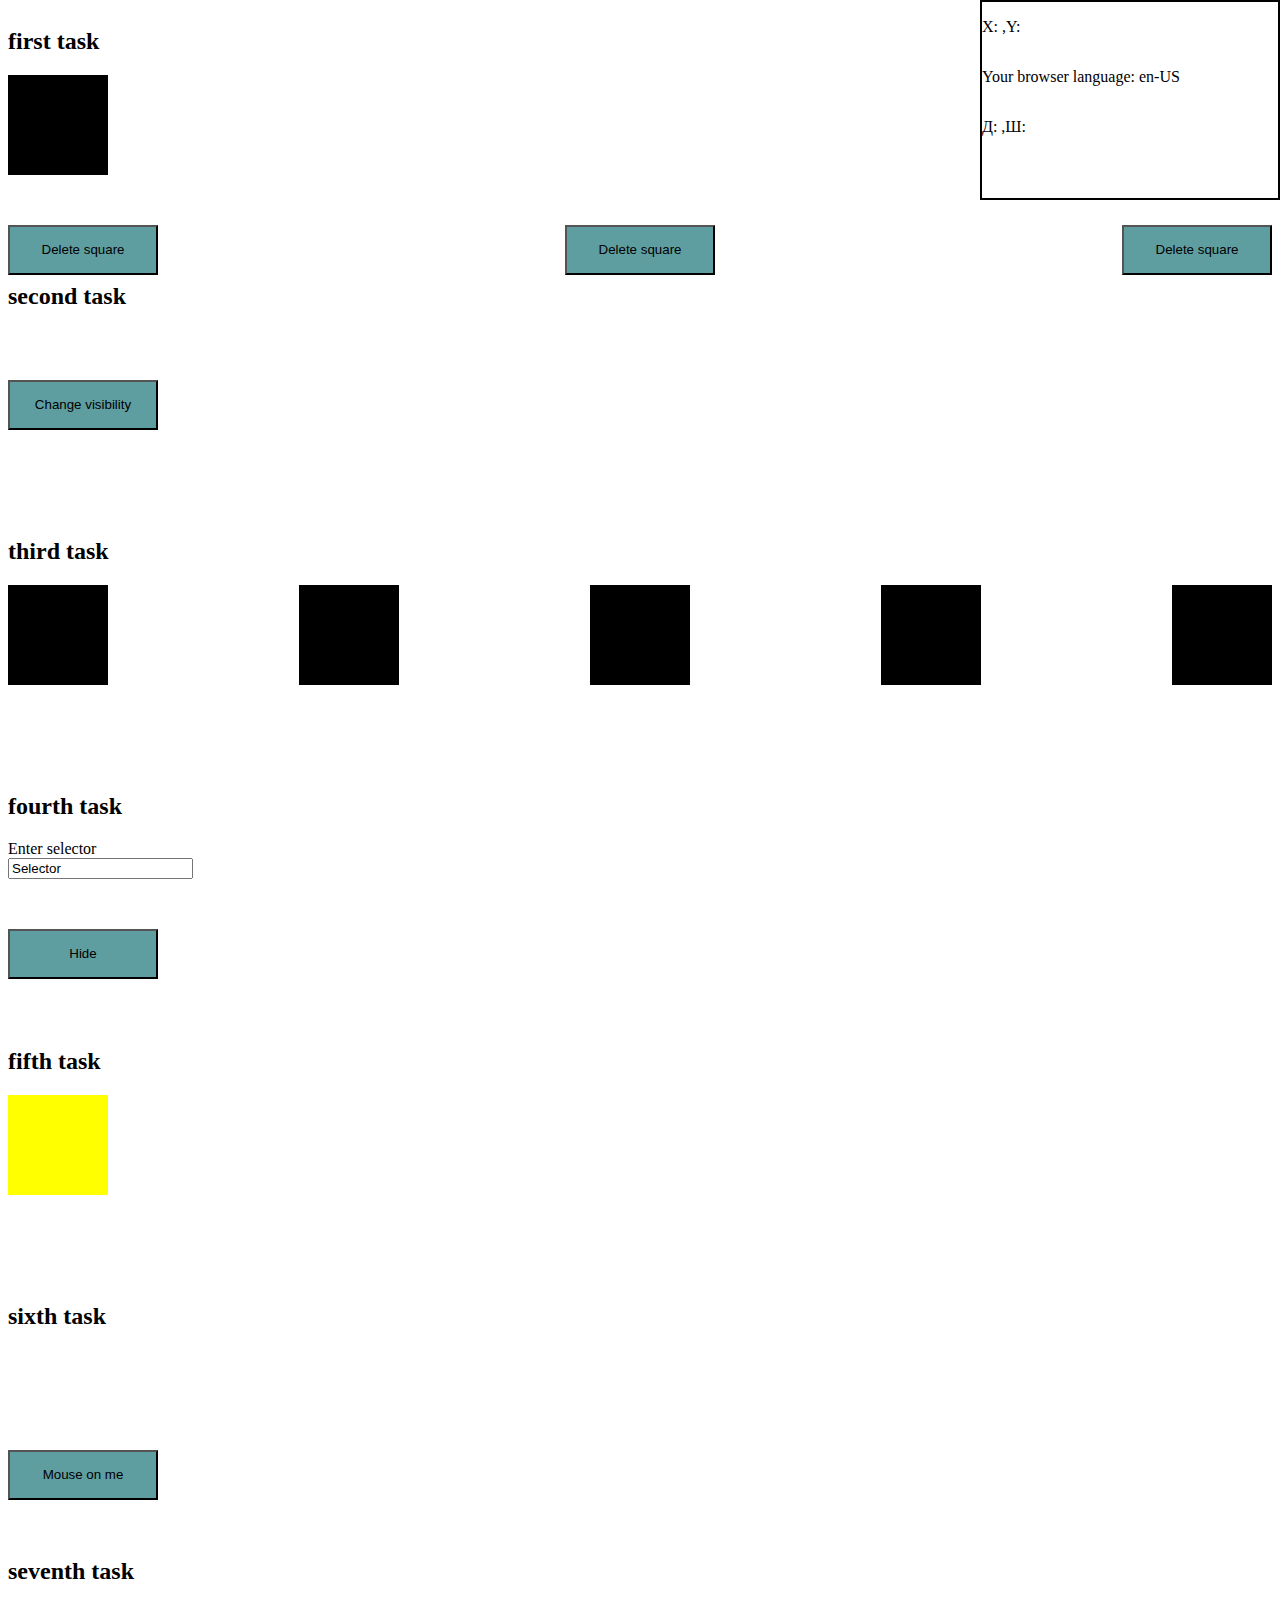
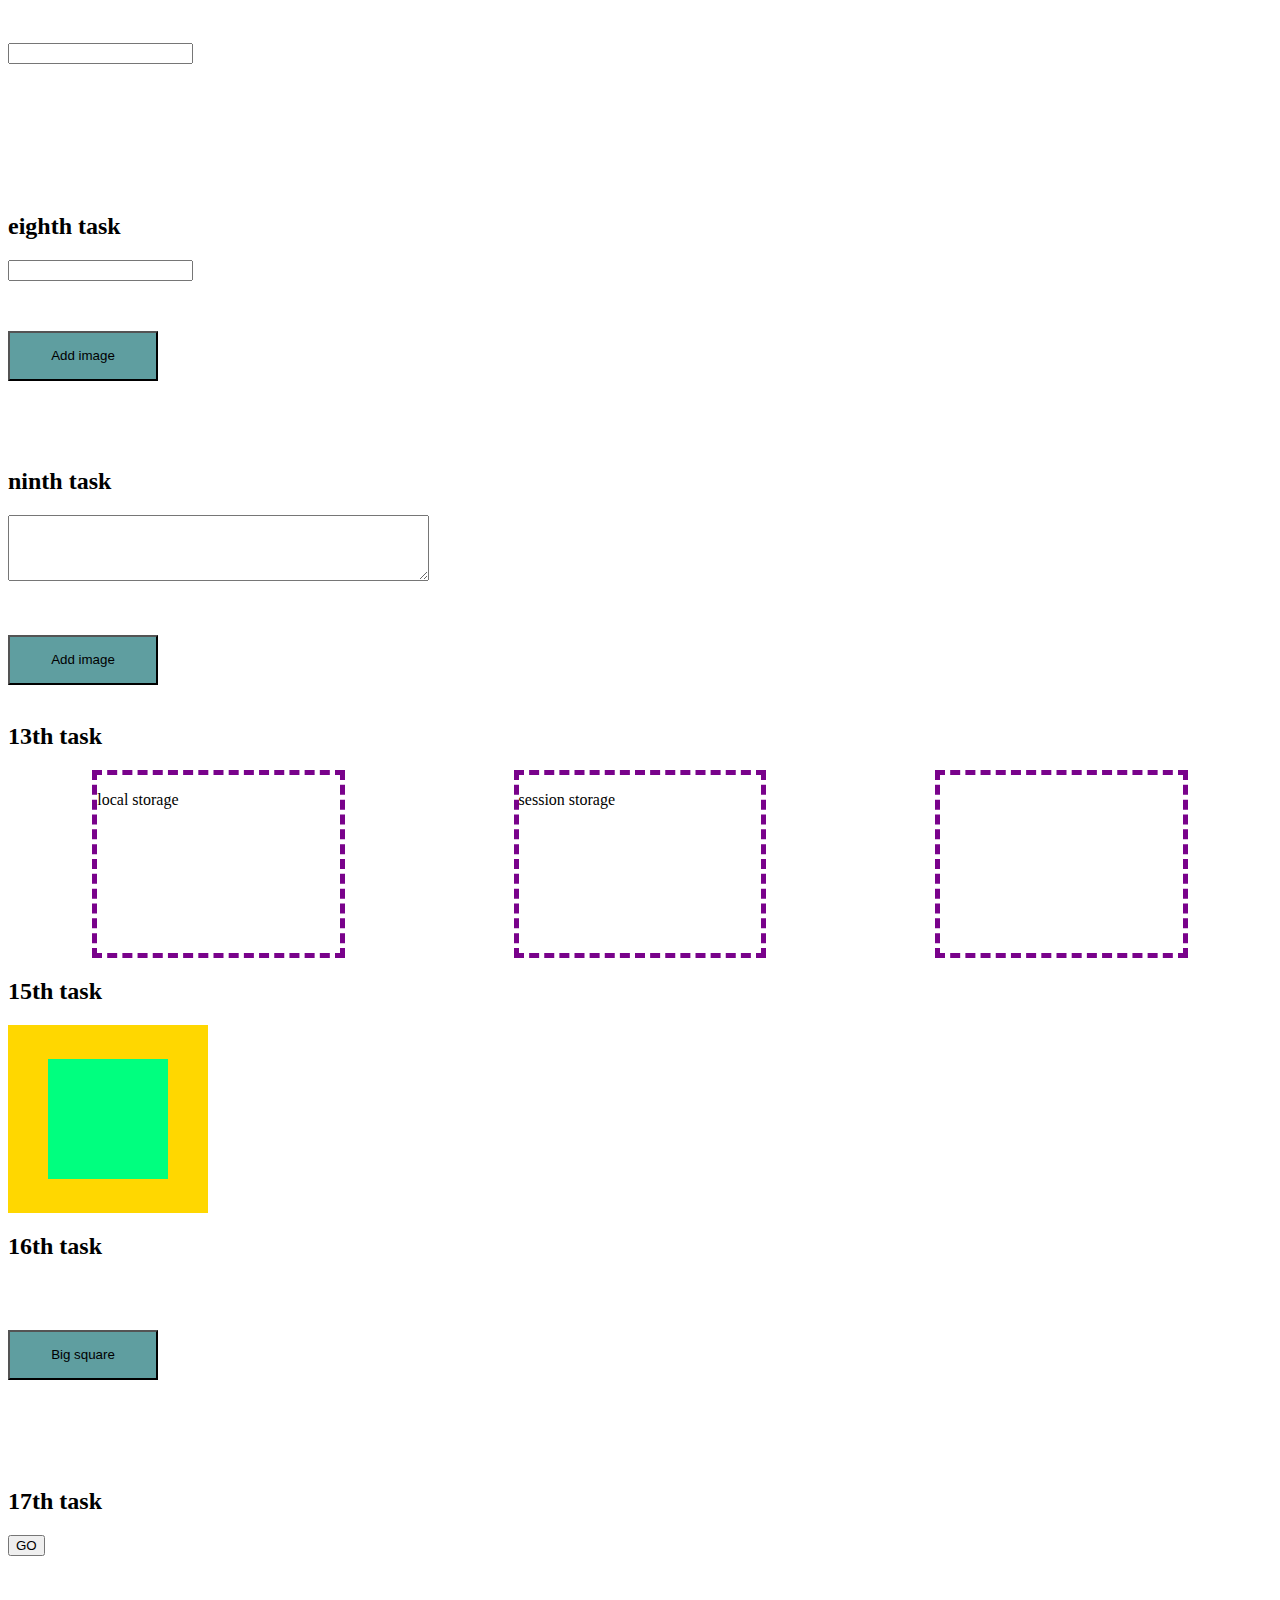
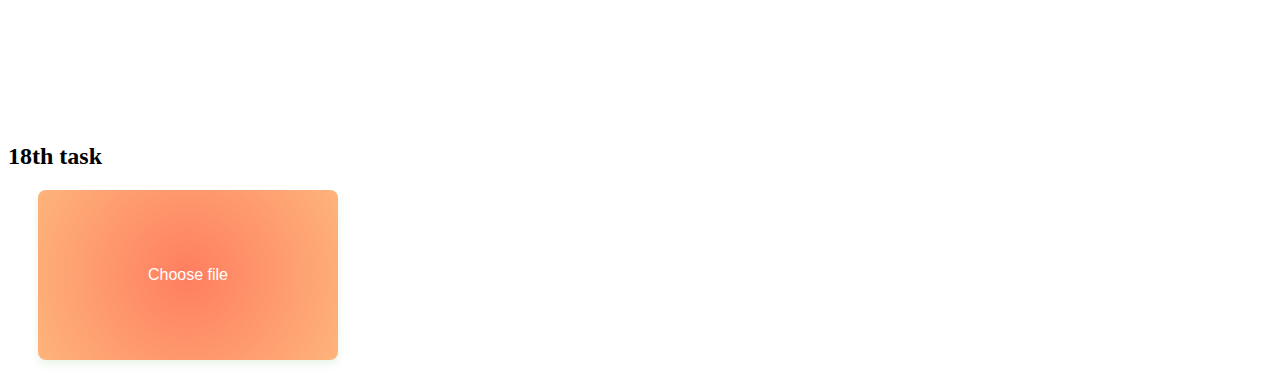
<file: 2-js-basics/index.html>
<!DOCTYPE html>
<html lang="en">
<head>
    <meta charset="UTF-8">
    <meta name="viewport" content="width=device-width, initial-scale=1.0">
    <title>Document</title>
    <link rel="stylesheet" href="styles/style.css">
</head>
<body onload="setFromLocalStorage(); setFromSessionStorage(); setFromCookie()">
    <section>
        <h2>first task</h2>
        <div id="black-square"></div>
        <div class="button-block">
            <button onclick="hideSquare()">Delete square</button>
            <button onclick="removeSquare()">Delete square</button>
            <button onclick="makeHidden()">Delete square</button>
        </div>
        
    </section>

    <section>
        <h2>second task</h2>
        <button onclick="changeVisibility()" >Change visibility</button>        
    </section>

    <section>
        <h2>third task</h2>
        <div class="squares-block"> 
            <div class="black-square"></div>
            <div class="black-square"></div>
            <div class="black-square"></div>
            <div class="black-square"></div>
            <div class="black-square"></div>
        </div>
    </section>

    <section>
        <h2>fourth task</h2>
        <form>
            Enter selector<br>
            <input type="text" name="firstname" value="Selector" id="text-box"><br>
        </form>
        <button onclick="hideByInput()" >Hide</button>
    </section>

    <section>
        <h2>fifth task</h2>
        <div class="yellow-square"></div>
    </section>

    <section>
        <h2>sixth task</h2>
        <div class="red-square"></div>
        <button class="red-square-button">Mouse on me</button>
    </section>

    <section>
        <h2>seventh task</h2>
        <div class="green-square"></div><br>
        <form>    
            <input type="text" name="firstname" class="green-square-text-box"><br>
        </form>
    </section>

    <section>
        <h2>eighth task</h2>
        <form>    
            <input type="text" class="image-adding-text-box" name="link"><br>
        </form>
        <button class="add-image-button"> Add image</button>

    </section>
    
    <section>
        <h2>ninth task</h2>
        <form>
            <textarea class="image-adding-text-area" name="link" rows="4" cols="50">
 
            </textarea>
        </form>
        
        <button class="add-images-button"> Add image</button>
    </section>

    <div class="coordinates-block">
        <div class="coordinates-subblock">
            <p>X: <span class="x-coordinate"></span>, </p>
            <p>Y: <span class="y-coordinate"></span></p>
        </div>
        <p>Your browser language: <span class="browser-language"></span></p>
        <div class="coordinates-subblock">
            <p>Д: <span class="user-latitude"></span>, </p>
            <p>Ш: <span class="user-longitude"></span></p>
        </div>
    </div>

    <section>
        <h2>13th task</h2>
        <div class="three-blocks-wrapper">
            <div><p id="first-text" contenteditable="true">local storage</p></div>
            <div><p id="second-text" contenteditable="true">session storage</p></div>
            <div><p id="third-text" contenteditable="true">cookies</p></div>
        </div>
    </section>

    <section>
        <h2>15th task</h2>

        <div class="external-block">
            <div class="internal-block"></div>
        </div>
    </section>

    <section>
        <h2>16th task</h2>
        <button onclick="showSquare()">Big square</button>
    </section>

    <section>
        <h2>17th task</h2>
        <form onsubmit="return false"><input type="submit" value="GO"></form>
    </section>

    <section>
        <h2>18th task</h2>
        <form>
            <label id="drop-zone" for="file-upload" class="custom-file-upload">
              Choose file
            </label>
            <input id="file-upload" type="file" onchange="fileSelected()">
        </form>
    </section>

    <div class="grey-square"></div>

    <button class="go-up-button" onclick="topFunction()">Up</button>
    <script src="main.js"></script>
    <script src="functional-task.js"></script>
</body>
</html>
</file>
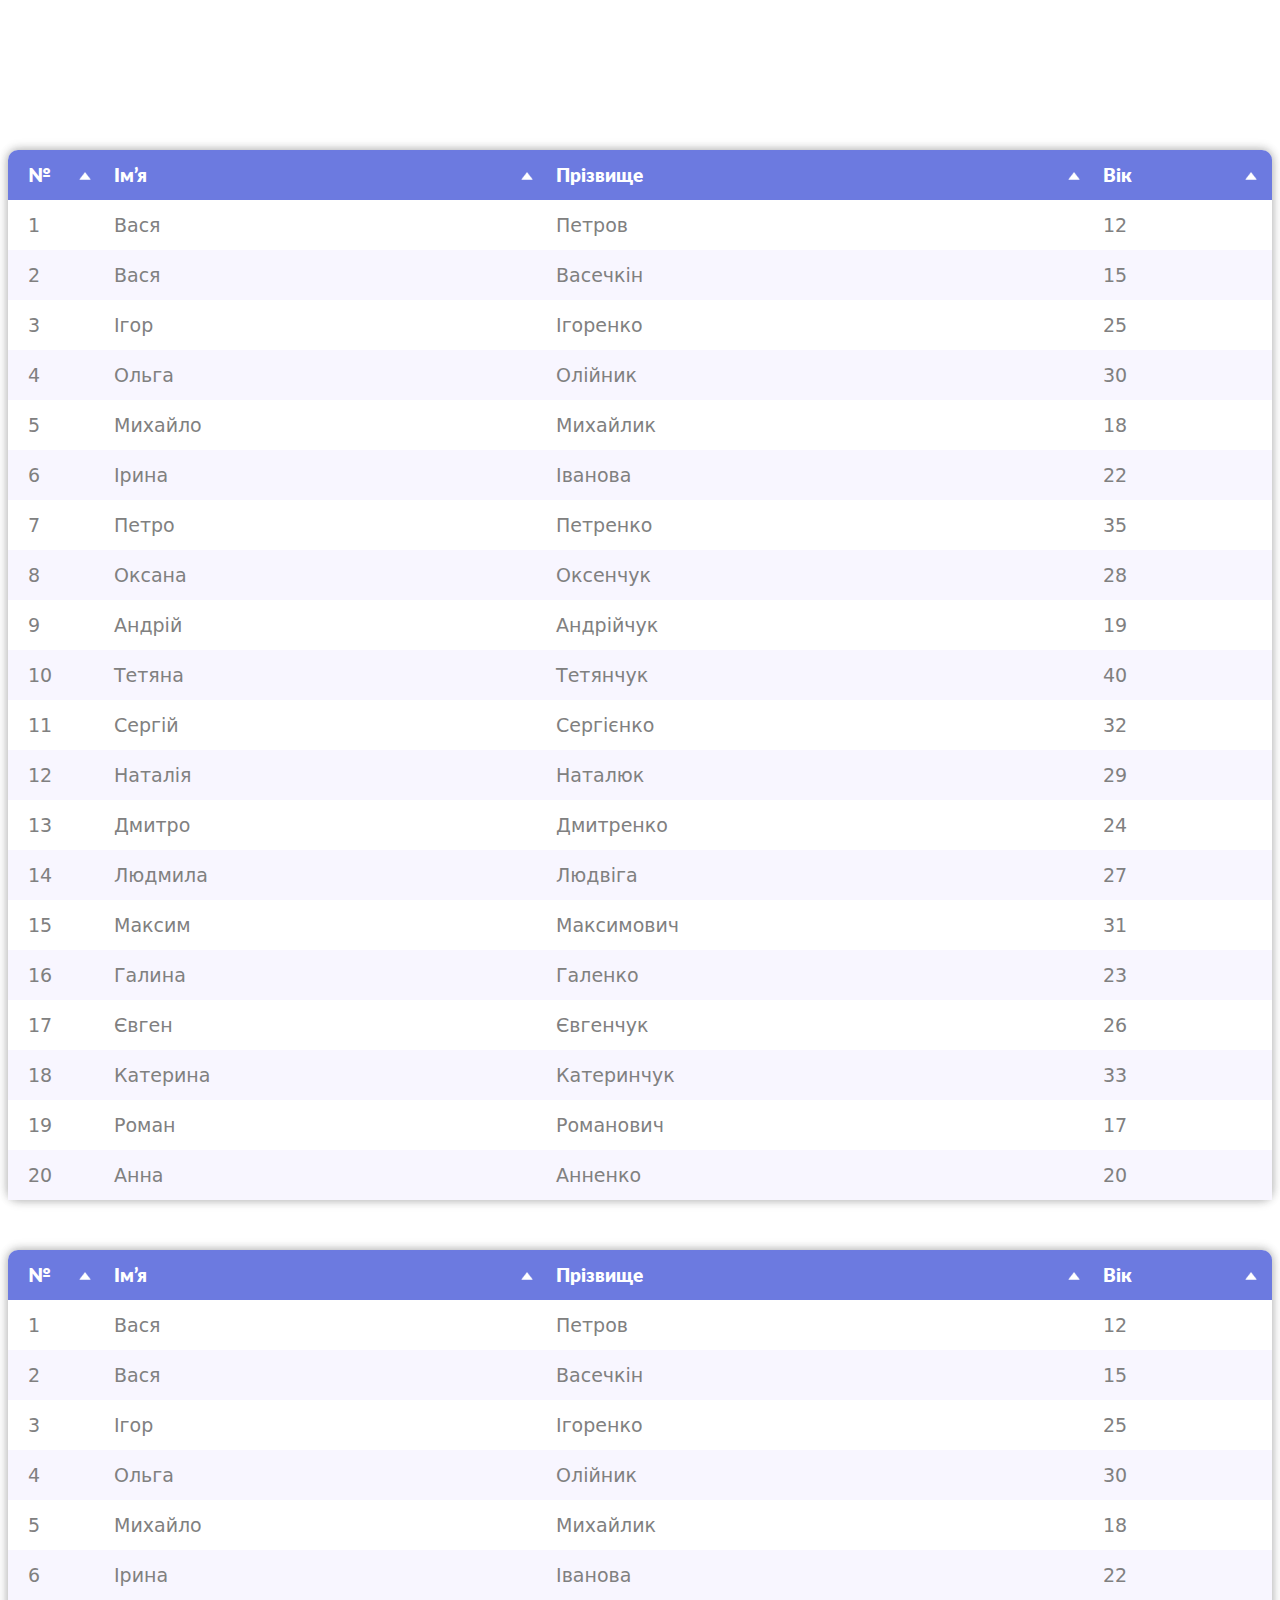
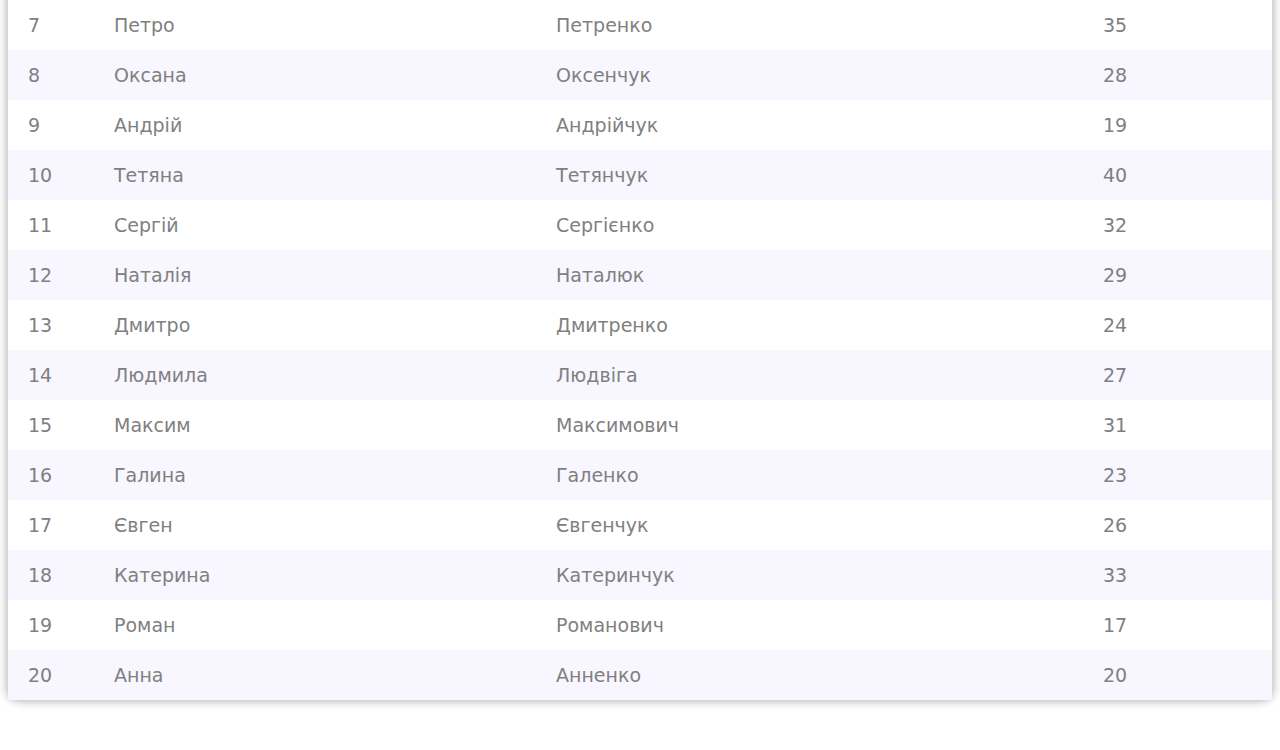
<file: 3-data-tables/index.html>
<!DOCTYPE html>
<html lang="en">
<head>
    <meta charset="UTF-8">
    <meta name="viewport" content="width=device-width, initial-scale=1.0">
    <title>Nice tables</title>
    <link rel="stylesheet" href="styles/style.css">
    <style>
        @import url('https://fonts.googleapis.com/css2?family=Dosis:wght@300&family=Inconsolata:wght@500&family=Lato:wght@300;400&family=Roboto&family=Roboto+Condensed&display=swap');
    </style>
</head>
<body>
    <div id="usersTable"></div>
    <script src="js/main.js"></script>
</body>
</html>
</file>
<file: 2-js-basics/styles/style.css>
* {
    box-sizing: border-box;
}

html {
    scroll-behavior: smooth;
}

section {
    display: flex;
    flex-direction: column;
    height: 255px;
}

.black-square, #black-square {
    width: 100px;
    height: 100px;
    background-color: black;
}

button {
    position: relative;
    height: 50px;
    width: 150px;
    top: 50px;
    background-color: cadetblue;
}

.squares-block, .button-block {
    display: flex;
    flex-direction: row;
    justify-content: space-between;
}

button:checked #blacksquare {
    display: none;
}

.hidden {
    visibility: hidden;
}

.yellow-square {
    width: 100px;
    height: 100px;
    background-color: yellow;
}

.red-square {
    width: 50px;
    height: 50px;
    background-color: red;
    visibility: hidden;
}

.green-square {
    width: 50px;
    height: 20px;
    background-color: green;
    visibility: hidden;
}

.coordinates-block {
    position: absolute;
    top: 0;
    right: 0;
    width: 300px;
    height: 200px;
    border: 2px solid black;
    display: flex;
    flex-direction: column;
}

.coordinates-subblock {
    display: flex;
    position: relative;
    flex-direction: row;
}

.three-blocks-wrapper {
    display: flex;
    flex-direction: row;
    height: 100%;
    justify-content: space-around;
}

.three-blocks-wrapper div {
    position: relative;
    width: 20%;
    height: 100%;
    border: 5px dashed rgb(121, 2, 139);
}

.go-up-button {
    width: 60px;
    height: 60px;
    background-color: rgb(8, 152, 196);
    position: fixed;
    bottom: 20px;
    right: 20px;
    top: auto;
    border-radius: 50px;
    display: none;
}

.external-block {
    position: relative;
    width: 200px;
    height: 200px;
    background-color: gold;
    display: flex;
    flex-direction: row;
    justify-content: center;
    align-items: center;
}

.internal-block {
    position: relative;
    width: 120px;
    height: 120px;
    background-color:springgreen;
}

.grey-square {
    position: fixed;
    width: 100vw;
    height: 100vh;
    background-color: grey;
    opacity: 0.5;
    top: 0;
    display: none;
}

input[type="file"] {
    display: none;
}

.custom-file-upload {
    position: relative;
    left: 30px;
    background: radial-gradient(circle at center, #ff7e5f, #feb47b);    width: 300px;
    height: 170px;
    border-radius: 8px;
    box-shadow: 0 4px 8px rgba(34, 139, 34, 0.1);
    color: white; 
    cursor: pointer;
    display: flex;
    align-items: center;
    justify-content: center;
    font-family: sans-serif;
    padding: 7px 20px;
    text-align: center;
    text-decoration: none;
    transition: all 250ms;
    border: 0;
    font-size: 16px;
    user-select: none;
    -webkit-user-select: none;
    touch-action: manipulation;
}

.custom-file-upload:hover {
    box-shadow: 0 8px 16px rgba(34, 139, 34, 0.2); 
    transform: scale(1.05) rotate(-1deg);
}

.file-upload-over {
    background: linear-gradient(90deg, black, white);
}
  
.file-upload-after-choose {
    background: linear-gradient(to right, #ff00ff, #00ffff);
}
</file>
<file: 3-data-tables/styles/style.css>
#usersTable {
    position: relative;
    margin: 150px auto 0;
    max-width: 1440px;
    height: auto;
}

.table {
    border-collapse: collapse;
    border: none;
    border-radius: 10px;
    width: 100%;  
    height: auto;
    margin: 50px 0;
    box-shadow: 0 4px 8px rgba(0, 0, 0, 0.1), 0 -4px 8px rgba(0, 0, 0, 0.1), 4px 0 8px rgba(0, 0, 0, 0.1), -4px 0 8px rgba(0, 0, 0, 0.1);
}

th {
    background-color: #6c7ae0;
    border: 1px solid #dddddd;
    padding: 8px;
    text-align: left;
    font-family: 'Lato', sans-serif;
    color: white;
    border: none;
    font-weight: 800;
}

td {
    border: 1px solid #dddddd;
    padding: 8px;
    font-family: system-ui;
    color: gray;
    border: none;
}

td,th {
    line-height: 34px;
    font-size: 19px;
    position: relative;
}
  
tr:nth-child(even) {
    background-color: #f8f6ff;
}

th:first-child {
    border-top-left-radius: 10px;
}

th:last-child {
    border-top-right-radius: 10px;
}

th:first-child, td:first-child {
    padding-left: 20px;
    width: 70px;
}  

tr:hover {
    background-color: #e0e0e0;
    cursor: pointer;
}

th:hover {
    background-color: #4b5ac0;
}

img {
    width: 12px;
    height: 12px;
    position: absolute;
    right: 15px;
    top: 20px;
}
</file>
